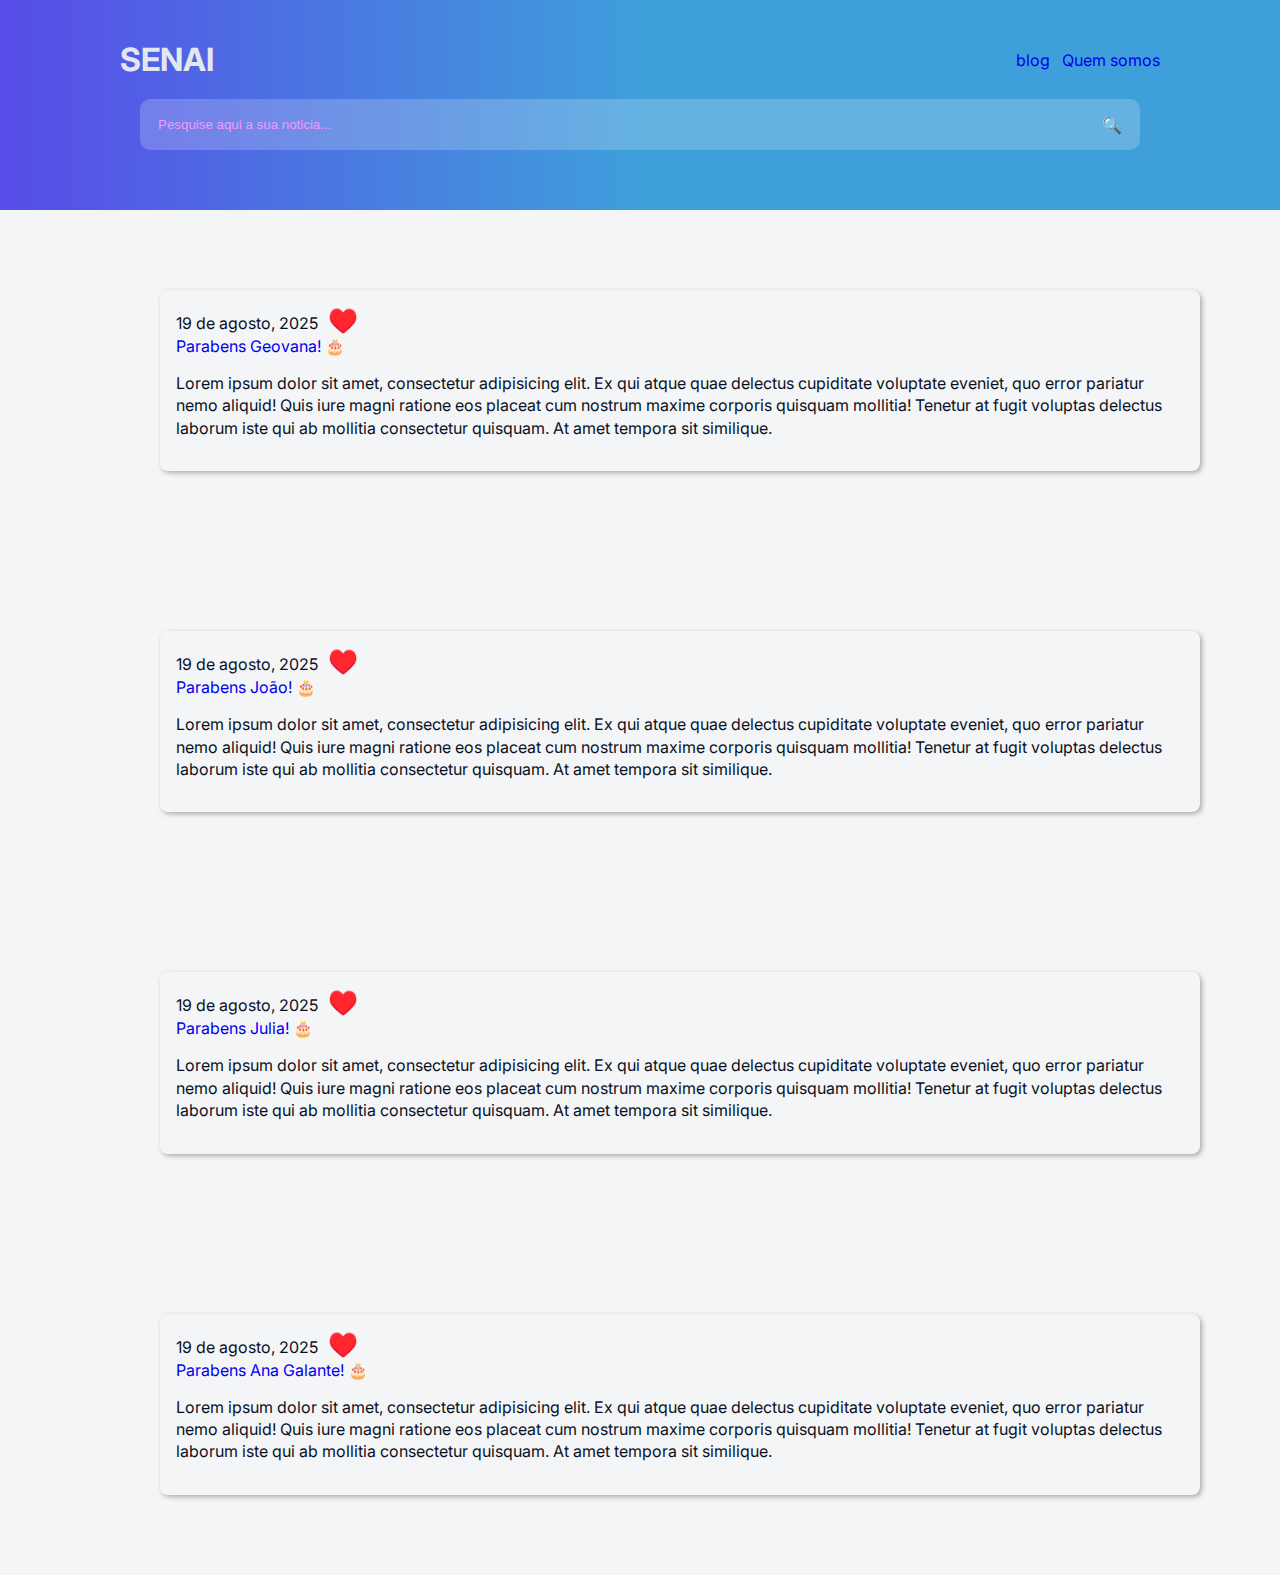
<file: index.html>
<!DOCTYPE html>
<html lang="pt-br">
<head>
    <meta charset="UTF-8">
    <meta name="viewport" content="width=device-width, initial-scale=1.0">
    <title>Blog SENAI</title>
    <link rel="stylesheet" href="style.css">
    <link rel="preconnect" href="https://fonts.googleapis.com">
<link rel="preconnect" href="https://fonts.gstatic.com" crossorigin>
<link href="https://fonts.googleapis.com/css2?family=Inter:ital,opsz,wght@0,14..32,100..900;1,14..32,100..900&display=swap" rel="stylesheet">
</head>
<body>
    <header>
        <div class="header-content">
        <h1>SENAI</h1>
        <nav>
            <ul>
                <li><a href="#">blog</a></li>
                <li><a href="#">Quem somos</a></li>
            </ul>
        </nav>
    </div>
        <div class="search-bar">
            <input type="text" placeholder="Pesquise aqui a sua noticia...">
            <span class="search-icon">🔍</span>
        </div>
    </header>
    <main>
        <section class="articles">
            <article class="articles-card">
                <div class="article-header">
                    <span class="date">19 de agosto, 2025</span>
                    <button class="likebutton">♥️</button>
                </div>
                <a href="noticias.html">
                <h2.article-title">Parabens Geovana! 🎂</h2>
            </a>
            <p class="article-content">Lorem ipsum dolor sit amet, consectetur adipisicing elit. Ex qui atque quae delectus cupiditate voluptate eveniet, quo error pariatur nemo aliquid! Quis iure magni ratione eos placeat cum nostrum maxime corporis quisquam mollitia! Tenetur at fugit voluptas delectus laborum iste qui ab mollitia consectetur quisquam. At amet tempora sit similique.</p>
            </article>
        </section>
    </main>
    <main>
        <section class="articles">
            <article class="articles-card">
                <div class="article-header">
                    <span class="date">19 de agosto, 2025</span>
                    <button class="likebutton">♥️</button>
                </div>
                <a href="noticias.html">
                <h2.article-title">Parabens João! 🎂</h2>
            </a>
            <p class="article-content">Lorem ipsum dolor sit amet, consectetur adipisicing elit. Ex qui atque quae delectus cupiditate voluptate eveniet, quo error pariatur nemo aliquid! Quis iure magni ratione eos placeat cum nostrum maxime corporis quisquam mollitia! Tenetur at fugit voluptas delectus laborum iste qui ab mollitia consectetur quisquam. At amet tempora sit similique.</p>
            </article>
        </section>
    </main>
    <main>
        <section class="articles">
            <article class="articles-card">
                <div class="article-header">
                    <span class="date">19 de agosto, 2025</span>
                    <button class="likebutton">♥️</button>
                </div>
                <a href="noticias.html">
                <h2.article-title">Parabens Julia! 🎂</h2>
            </a>
            <p class="article-content">Lorem ipsum dolor sit amet, consectetur adipisicing elit. Ex qui atque quae delectus cupiditate voluptate eveniet, quo error pariatur nemo aliquid! Quis iure magni ratione eos placeat cum nostrum maxime corporis quisquam mollitia! Tenetur at fugit voluptas delectus laborum iste qui ab mollitia consectetur quisquam. At amet tempora sit similique.</p>
            </article>
        </section>
    </main>
    <main>
        <section class="articles">
            <article class="articles-card">
                <div class="article-header">
                    <span class="date">19 de agosto, 2025</span>
                    <button class="likebutton">♥️</button>
                </div>
                <a href="noticias.html">
                <h2.article-title">Parabens Ana Galante! 🎂</h2>
            </a>
            <p class="article-content">Lorem ipsum dolor sit amet, consectetur adipisicing elit. Ex qui atque quae delectus cupiditate voluptate eveniet, quo error pariatur nemo aliquid! Quis iure magni ratione eos placeat cum nostrum maxime corporis quisquam mollitia! Tenetur at fugit voluptas delectus laborum iste qui ab mollitia consectetur quisquam. At amet tempora sit similique.</p>
            </article>
        </section>
    </main>
</body>
</html>
</file>
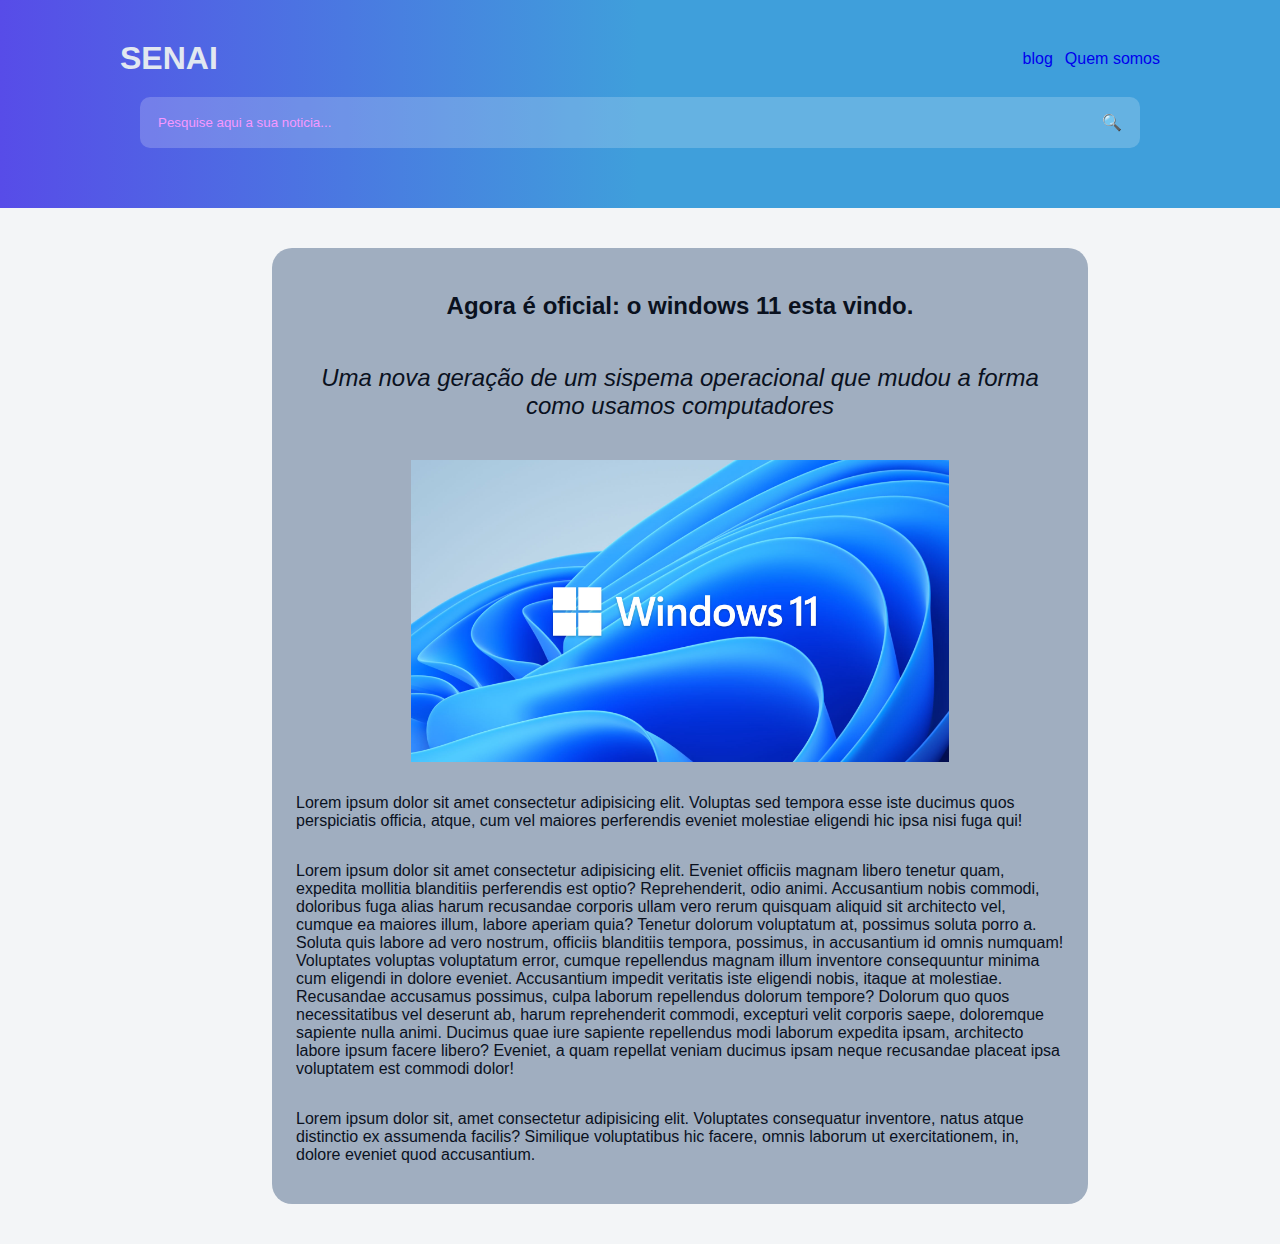
<file: noticias.html>
<!DOCTYPE html>
<html lang="pt-br">

<head>
    <meta charset="UTF-8">
    <meta name="viewport" content="width=device-width, initial-scale=1.0">
    <title>Document</title>
    <link rel="stylesheet" href="style.css">
</head>

<body>
    <header>
        <div class="header-content">
            <h1>SENAI</h1>
            <nav>
                <ul>
                    <li><a href="#">blog</a></li>
                    <li><a href="#">Quem somos</a></li>
                </ul>
            </nav>
        </div>
        <div class="search-bar">
            <input type="text" placeholder="Pesquise aqui a sua noticia...">
            <span class="search-icon">🔍</span>
        </div>
    </header>
    <main>
        <article class="noticia">
            <h2 class="titulo-noticia">Agora é oficial: o windows 11 esta vindo.</h2>
            <p class="news-highlight">Uma nova geração de um sispema operacional que mudou a forma como usamos
                computadores</p>
            <img src="Logo windows 11.jpg" alt="img">
            <p class="news-body">Lorem ipsum dolor sit amet consectetur adipisicing elit. Voluptas sed tempora esse iste
                ducimus quos perspiciatis officia, atque, cum vel maiores perferendis eveniet molestiae eligendi hic
                ipsa nisi fuga qui!</p>
            <p class="news-body">Lorem ipsum dolor sit amet consectetur adipisicing elit. Eveniet officiis magnam libero
                tenetur quam, expedita mollitia blanditiis perferendis est optio? Reprehenderit, odio animi. Accusantium
                nobis commodi, doloribus fuga alias harum recusandae corporis ullam vero rerum quisquam aliquid sit
                architecto vel, cumque ea maiores illum, labore aperiam quia? Tenetur dolorum voluptatum at, possimus
                soluta porro a. Soluta quis labore ad vero nostrum, officiis blanditiis tempora, possimus, in
                accusantium id omnis numquam! Voluptates voluptas voluptatum error, cumque repellendus magnam illum
                inventore consequuntur minima cum eligendi in dolore eveniet. Accusantium impedit veritatis iste
                eligendi nobis, itaque at molestiae. Recusandae accusamus possimus, culpa laborum repellendus dolorum
                tempore? Dolorum quo quos necessitatibus vel deserunt ab, harum reprehenderit commodi, excepturi velit
                corporis saepe, doloremque sapiente nulla animi. Ducimus quae iure sapiente repellendus modi laborum
                expedita ipsam, architecto labore ipsum facere libero? Eveniet, a quam repellat veniam ducimus ipsam
                neque recusandae placeat ipsa voluptatem est commodi dolor!</p>
            <p class="news-body">Lorem ipsum dolor sit, amet consectetur adipisicing elit. Voluptates consequatur
                inventore, natus atque distinctio ex assumenda facilis? Similique voluptatibus hic facere, omnis laborum
                ut exercitationem, in, dolore eveniet quod accusantium.</p>
        </article>
    </main>
</body>

</html>
</file>
<file: style.css>
/* O que essa paradinha faz mexmo? */
* {
    border: border-box;
}

body{
    background-color: #f3f5f7;
    color: #e2e8f0;
    font-family: "Inter", sans-serif;
    margin: 0;
    padding: 0;
}

a{
    text-decoration: none;
}

ul{
    list-style: none;
    padding: 0;
    margin: 0;
}

header{
    background: linear-gradient(90deg,rgba(87, 76, 232, 1) 0%, rgba(63, 159, 219, 1) 50%);
    padding: 40px 120px;
}

.header-content{
    display: flex;
    justify-content: space-between;
    align-items: center;
}

h1{
    font-style: 2em;
    margin: 0;
}

header nav ul{
    display: flex;
    gap: 12px
}
.search-bar{
    display: flex;
    align-items: center;
    margin: 20px;
    padding: 10px;
    border-radius: 10px;
    background-color: rgba(255,255,255,0.2);
    background-color: blur(10px);
    color: #0a111e;
}

.search-bar input{
    background-color: transparent;
    border: none;
    width: 95%;
    color: white;
    padding: 8px;
}

.search-bar input::placeholder{
    color: rgb(246, 152, 255);
}


.search-bar .search-icon{
    color: #a0aec0;
    padding: 5px;
}

.articles{
    display: flex;
    padding: 40px 120px;
    gap: 40px;
    flex-wrap: wrap;
}

.articles-card{
    background-color: #f4f5f7;
    color: #0a111e;
    box-shadow: 2px 2px 5px rgba(0, 0, 0, 0.3);
    padding: 16px;
    border-radius: 8px;
}
.articles-header{
    display: flex;
    justify-content: space-between;
    margin: 8px;
}

.articles-title{
    font-weight: bolder;
}

.article-content{
    line-height: 1.4;
}
   
.likebutton{
    background: none;
    border: none;
    font-size: 1.5em;

}

@media (max-width:768px){
    body{
        background-color: aquamarine;
    }
    .article-header{
        font-size:0.8em ;
    }
    header, .articles{
        padding: 40px;
    }
}

main{
    WIDTH: 100%;
    display: flex;
    justify-content: center;
    align-items: center;
    padding: 40px;
   
}


.noticia{
    background-color: #a0aec0;
    padding: 24px;
    border-radius: 20px;
    box-shadow: rgba(0, 0, 0, 0.6);
    display: flex;
    justify-content: center;
    flex-direction: column;
    align-items: center;
    width: 60%;
    color: #0a111e;
}

.titulo-noticia{
    font-style: 2em;
    font-weight: 900;
}

.news-highlight{
    font-size: 1.5em;
    text-align: center;
    font-style: oblique;

}

news-body{
    line-height: 1.5;
    text-indent: 24px;

}

img{
    width: 70%;
    padding: 16px;
}
</file>
